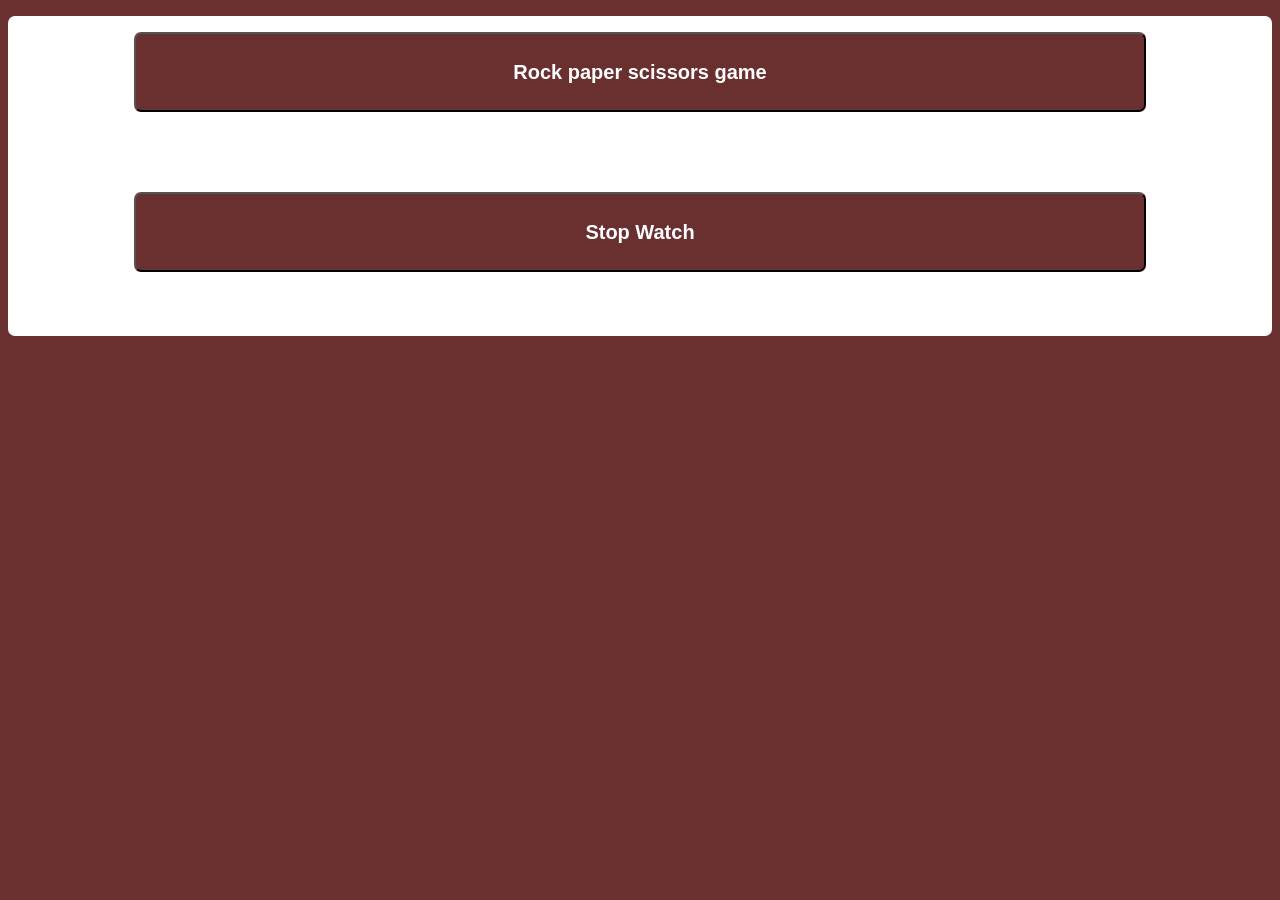
<file: index.html>
<!DOCTYPE html>
<html lang="en">
<head>
    <meta charset="UTF-8">
    <meta name="viewport" content="width=device-width, initial-scale=1.0">
    <title>Document</title>
    <style>
        body{
            position :relative;

            
            background-color: #6a3030;
        }
        .div1 {
            background-color:purple;
            color: white;

             
            
            
        }

        .div2{
            background-color:pink;
            color: white;
        }

        .container{
        
            display: grid;
            grid-template-columns:1fr 1fr ;
        
            

}
        .hero-section{
                 background-color: white;
                 color: orange;
                 
                 height :20rem;
                 margin: 1rem auto;
                 width:auto;
                 right:20px;
                 left:20px;
                 border-radius :7px;
                 display:grid;
                 grid-template-columns: 1fr ;

        }

        .items{
            background-color: #6a3030;
            color: white;
            margin: 1rem auto;
            width: 80%;
            height: 5rem;
            border-radius :7px;
        }

        

    </style>
</head>
<body>

    
    <div class="hero-section">  
       <button class ="items" onclick="window.location.href='rps.html';">

        <h2>Rock paper scissors game</h2>
       </button>





    
    
    

    
  <button onclick="window.location.href='stopwatch.html';"
   class="items"><h2>Stop Watch</h2></button>


   

</body>
</html>
</file>
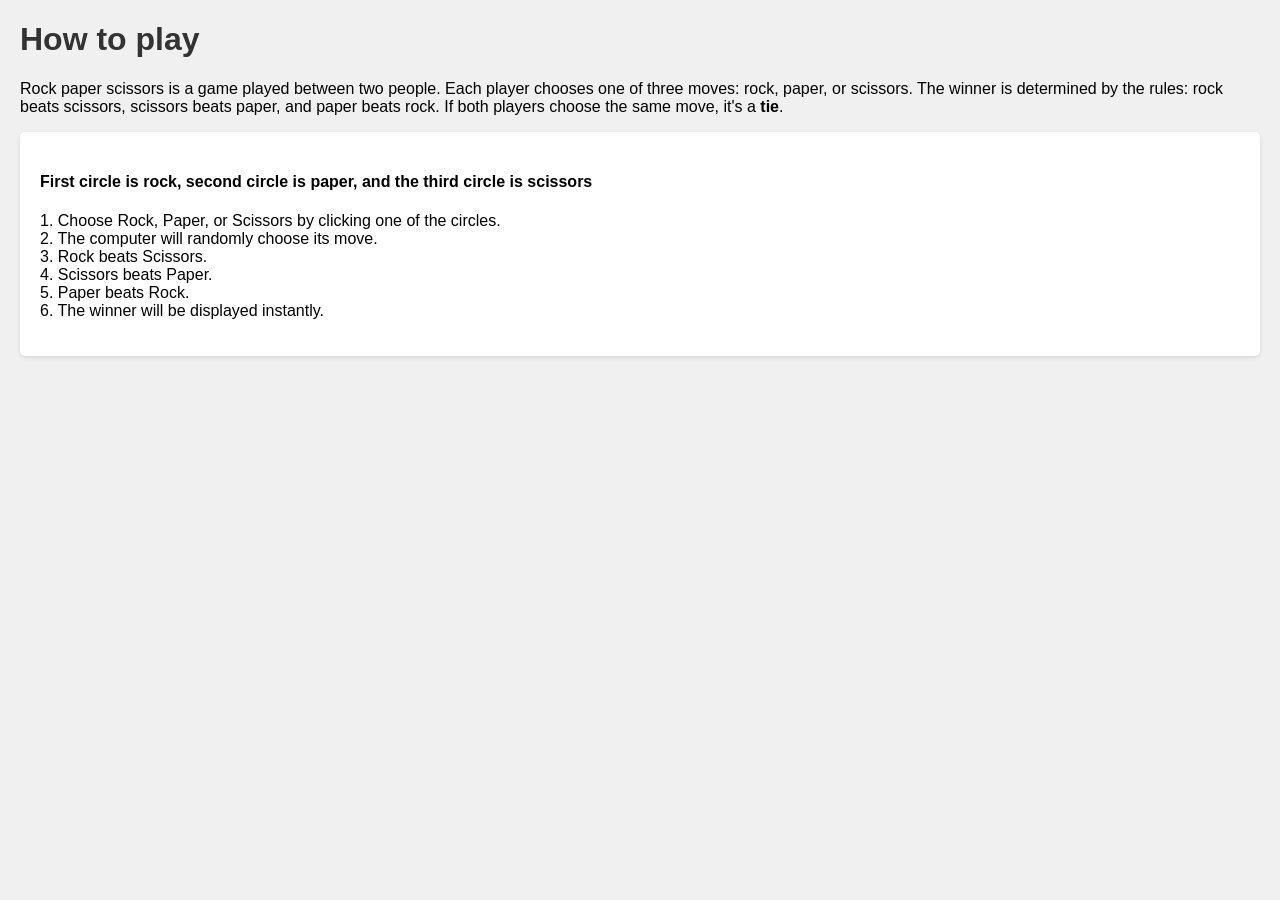
<file: howtoplay.html>
<!DOCTYPE html>
<html lang="en">
<head>
    <meta charset="UTF-8">
    <meta name="viewport" content="width=device-width, initial-scale=1.0">
    <title>Document</title>
    <style>
        body{
            font-family: Arial, sans-serif;
            margin: 20px;
            background-color: #f0f0f0;
        }
        h1 {
            color: #333;
        }
        .instructions {
            background-color: #fff;
            padding: 20px;
            border-radius: 5px;
            box-shadow: 0 2px 4px rgba(0, 0, 0, 0.1);
        }
    </style>
</head>
<body>
    <h1>How to play</h1>
    <p>Rock paper scissors is a game played between two
         people. Each player chooses one of three moves:
          rock, paper, or scissors. The winner is determined
           by the rules: rock beats scissors, scissors beats
            paper, and paper beats rock. If both players choose
             the same move, it's a <strong>tie</strong>.</p>

                 <section class="instructions">
  <h4>First circle is <strong>rock</strong>, second circle is 

  <strong>paper</strong>, and
    the third circle is <strong>scissors</strong></h4>
  <p>
    1. Choose Rock, Paper, or Scissors by clicking one of the circles.<br>
    2. The computer will randomly choose its move.<br>
    3. Rock beats Scissors.<br>
    4. Scissors beats Paper.<br>
    5. Paper beats Rock.<br>
    6. The winner will be displayed instantly.
  </p>
</section>
    
</body>
</html>
</file>
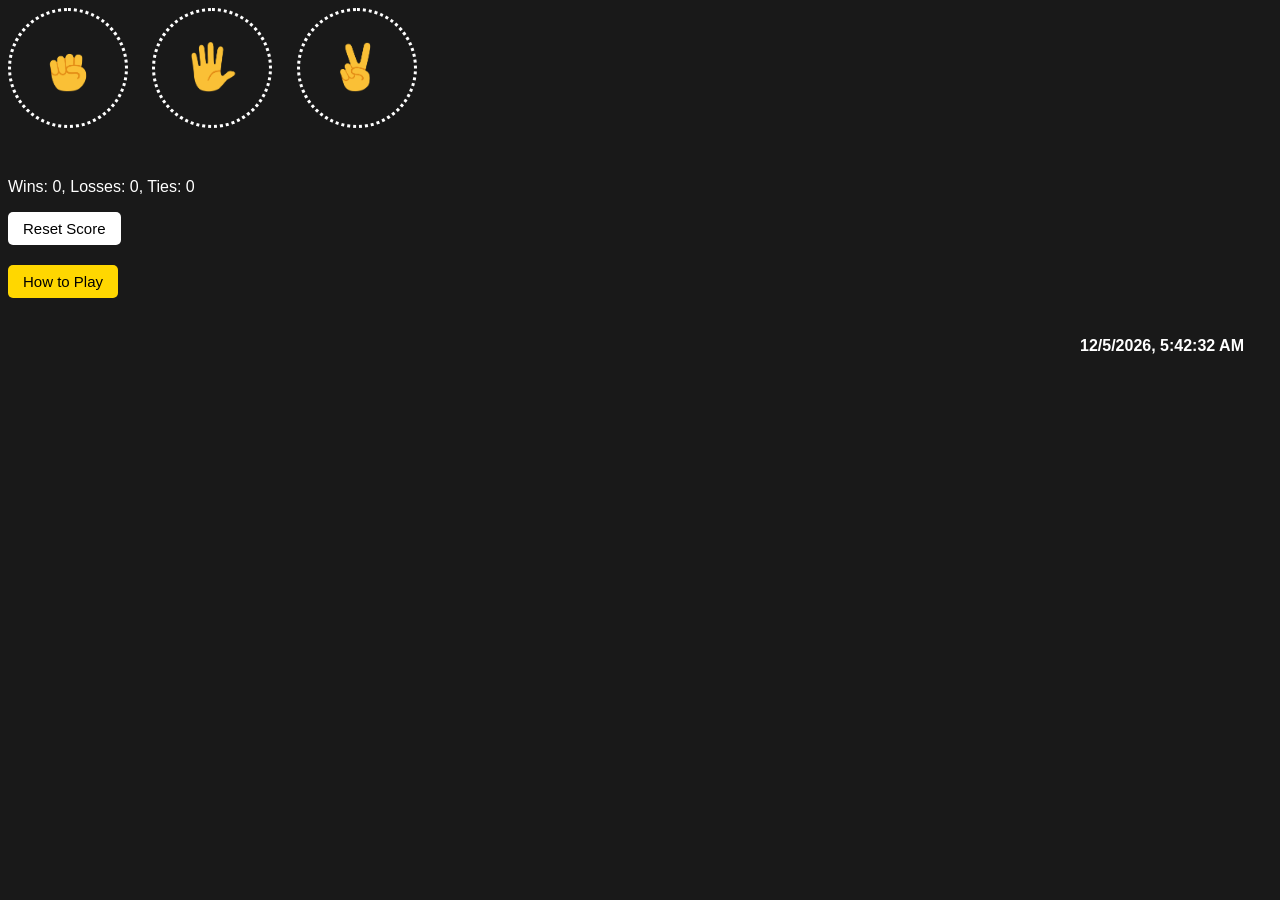
<file: rps.html>
<!DOCTYPE html>
<html lang="en">
<head>
    <meta charset="UTF-8">
    <meta name="viewport" content="width=device-width,
     initial-scale=1.0">
    <title>Rock-Paper-Scissors</title>
    <link rel="stylesheet" href ="styles.css"> 
    
</head>
<body>
  
  
  
    <button onclick="
          playGame ('Rock');
        " class="move-button">
    <img src="images/rock-emoji.png" alt="" class="move-icon"></button>


    <button onclick="
          playGame('Paper');

    " class="move-button"><img src="images/paper-emoji.png" alt="" class="move-icon" ></button>


    <button onclick="
          playGame('Scissors');

    " class="move-button"> <img src="images/scissors-emoji.png" alt="" class="move-icon"></button>
    <p class = "js-result result"> </p>
    <p class ="js-move">
    </p>

        <p class ="js-score"></p>



    <button onclick="
    score.wins=0;
    score.losses=0;
    score.ties=0;
    
    localStorage.removeItem('score');
    updateScoreElement();
    "  class ="reset-score-button score">Reset Score</button>


  <div><button onclick="window.location.href='howtoplay.html';"
   class="how-to-play-button">How to Play</button></div>


    
        <script  src="script.js">
        
        </script> 

    <div class="livetime">
        <iframe src="livetime.html" scrolling="no"></iframe>
    </div>
</body>
</html>
</file>
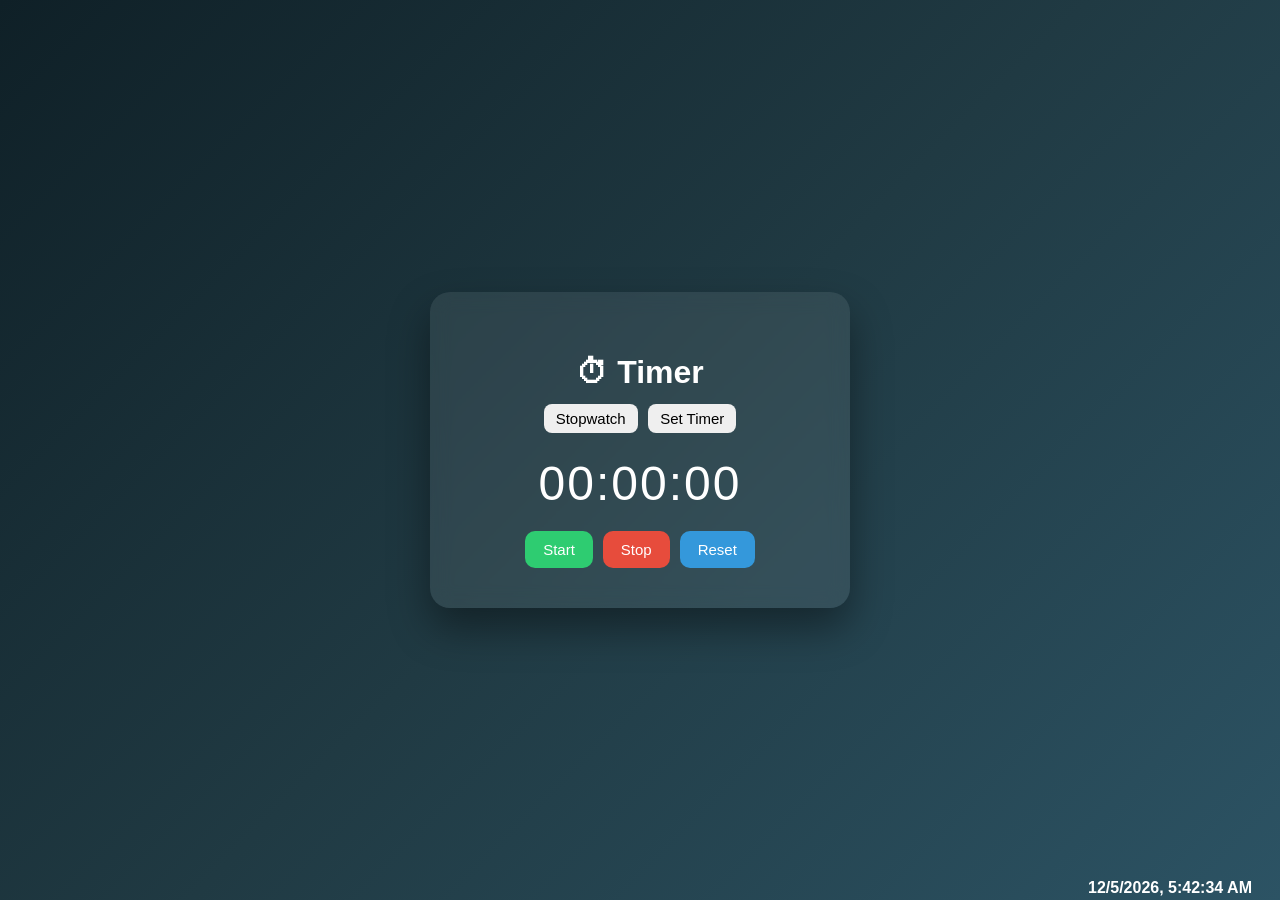
<file: stopwatch.html>
<!DOCTYPE html>
<html lang="en">
<head>
<meta charset="UTF-8">
<meta name="viewport" content="width=device-width, initial-scale=1.0">
<title>Stopwatch + Timer Alarm</title>
<link rel="stylesheet" href="stopwatch.css">
</head>
<body>

<div class="container">

<h1>⏱ Timer</h1>

<div class="mode">
<button onclick="setMode('stopwatch')">Stopwatch</button>
<button onclick="setMode('timer')">Set Timer</button>
</div>

<div class="inputs" id="timerInputs" style="display:none">
<input type="number" id="setH" placeholder="HH" min="0">
<input type="number" id="setM" placeholder="MM" min="0" max="59">
<input type="number" id="setS" placeholder="SS" min="0" max="59">
</div>

<div class="time" id="display">00:00:00</div>

<div class="buttons">
<button class="start" onclick="start()">Start</button>
<button class="stop" onclick="stop()">Stop</button>
<button class="reset" onclick="reset()">Reset</button>
</div>

<audio id="alarm" src="https://actions.google.com/sounds/v1/alarms/alarm_clock.ogg"></audio>

</div>

<script src="stopwatch.js"></script>

<div class="livetime">

<iframe src="livetime.html" scrolling="no"></iframe>
</div>
</body>
</html>
</file>
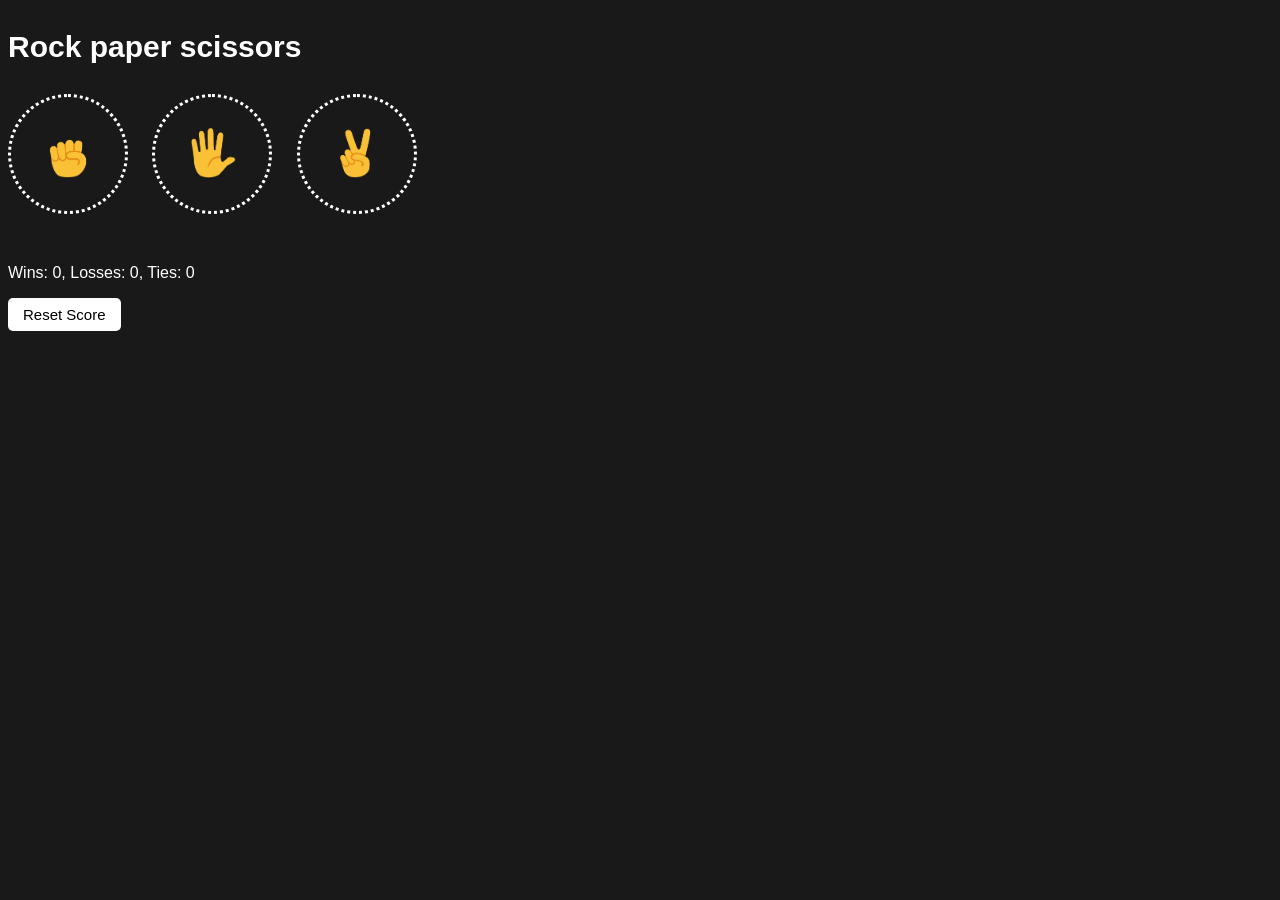
<file: frontend-project/todolist.html>
<!DOCTYPE html>
<html lang="en">
<head>
    <meta charset="UTF-8">
    <meta name="viewport" content="width=device-width,
     initial-scale=1.0">
    <title>Rock-Paper-Scissors</title>
    <link rel="stylesheet" href ="styles.css"> 
    
</head>
<body>
  <h3 class="title">Rock paper scissors</h3> 
  
    <button onclick="
          playGame ('Rock');
        " class="move-button">
    <img src="images/rock-emoji.png" alt="" class="move-icon"></button>


    <button onclick="
          playGame('Paper');

    " class="move-button"><img src="images/paper-emoji.png" alt="" class="move-icon" ></button>


    <button onclick="
          playGame('Scissors');

    " class="move-button"> <img src="images/scissors-emoji.png" alt="" class="move-icon"></button>
    <p class = "js-result result"> </p>
    <p class ="js-move">
    </p>

        <p class ="js-score"></p>



    <button onclick="
    score.wins=0;
    score.losses=0;
    score.ties=0;
    
    localStorage.removeItem('score');
    updateScoreElement();
    "  class ="reset-score-button score">Reset Score</button>



    
        <script  src="script.js">
        
        </script> 
                   

 
</body>

</html>
</file>
<file: styles.css>
body{
        background-color:rgb(25, 25, 25);
        color:white;
       font-family: Arial;  
       position:relative;   
     }
     .title{ 
      font-size:30px;
      font-weight:bold;
     
    }
    .move-icon {
      height:50px;
    

    }
    .move-button {
      background-color: transparent;
      border: 3px dotted white;
      cursor: pointer;
      width:120px;
      height:120px;
      border-radius: 60px;
      margin-right: 20px;

    }
    .result{
      font-size:25px;
      font-weight:bold;
      margin-top:50px;

    }
    .score{
       
    }
    .reset-score-button {
      background-color:white;
      border:none;
      font-size:15px;
      padding:8px 15px;
      cursor: pointer;
      border-radius: 5px;} 



      .how-to-play-button {
        background-color:gold;
        border:none;
        font-size:15px;
        padding:8px 15px;
        cursor: pointer;
        border-radius: 5px;
        margin-top:20px;
      }

      .livetime iframe{
          border: none;
          background: transparent;
          width: 220px;
          height: 40px;
          margin-top: 20px;
          text-align: center;
          position:absolute;
          right:0px;

   }
</file>
<file: stopwatch.css>
body{
      margin:0;
      height:100vh;
      display:flex;
      justify-content:center;
      align-items:center;
      font-family:Arial, Helvetica, sans-serif;
      background:linear-gradient(135deg,#0f2027,#203a43,#2c5364);
      color:white;
}

.container{
      background:rgba(255,255,255,0.08);
      backdrop-filter:blur(10px);
      padding:40px;
      border-radius:20px;
      text-align:center;
      box-shadow:0 20px 40px rgba(0,0,0,0.4);
      width:340px;
}

h1{
  margin-bottom:10px;
}

.mode{
  margin-bottom:15px;
}

.mode button{
        margin:3px;
        padding:6px 12px;
        border:none;
        border-radius:8px;
        cursor:pointer;
}

.time{
  font-size:48px;
  letter-spacing:2px;
  margin:20px 0;
}

.inputs{
  margin-bottom:15px;
}

.inputs input{
  width:60px;
  padding:5px;
  border-radius:6px;
  border:none;
  text-align:center;
}

.buttons{
  display:flex;
  gap:10px;
  justify-content:center;
}

button{
  border:none;
  padding:10px 18px;
  border-radius:10px;
  font-size:15px;
  cursor:pointer;
  transition:0.3s;
}

.start{background:#2ecc71;color:white}
.stop{background:#e74c3c;color:white}
.reset{background:#3498db;color:white}

button:hover{
  transform:scale(1.08);
}


      .livetime iframe{
          border: none;
          background: transparent;
          width: 220px;
          height: 40px;
          margin-top: 20px;
          text-align: center;
          position:absolute;
          right:0px;
          bottom:0px;
          
   }
</file>
<file: frontend-project/styles.css>
body{
        background-color:rgb(25, 25, 25);
        color:white;
       font-family: Arial;    
       position:relative; 
     }
     .title{ 
      font-size:30px;
      font-weight:bold;
     
    }
    .move-icon {
      height:50px;
    

    }
    .move-button {
      background-color: transparent;
      border: 3px dotted white;
      cursor: pointer;
      width:120px;
      height:120px;
      border-radius: 60px;
      margin-right: 20px;

    }
    .result{
      font-size:25px;
      font-weight:bold;
      margin-top:50px;

    }
    .score{
       
    }
    .reset-score-button {
      background-color:white;
      border:none;
      font-size:15px;
      padding:8px 15px;
      cursor: pointer;
      border-radius: 5px;} 

      .stopwatch-button {
        background-color: white;
        border: none;
        font-size: 15px;
        position:absolute;
        right: 20px;
        top:50px;
        cursor: pointer;
        border-radius: 5px;
        
      }
</file>
